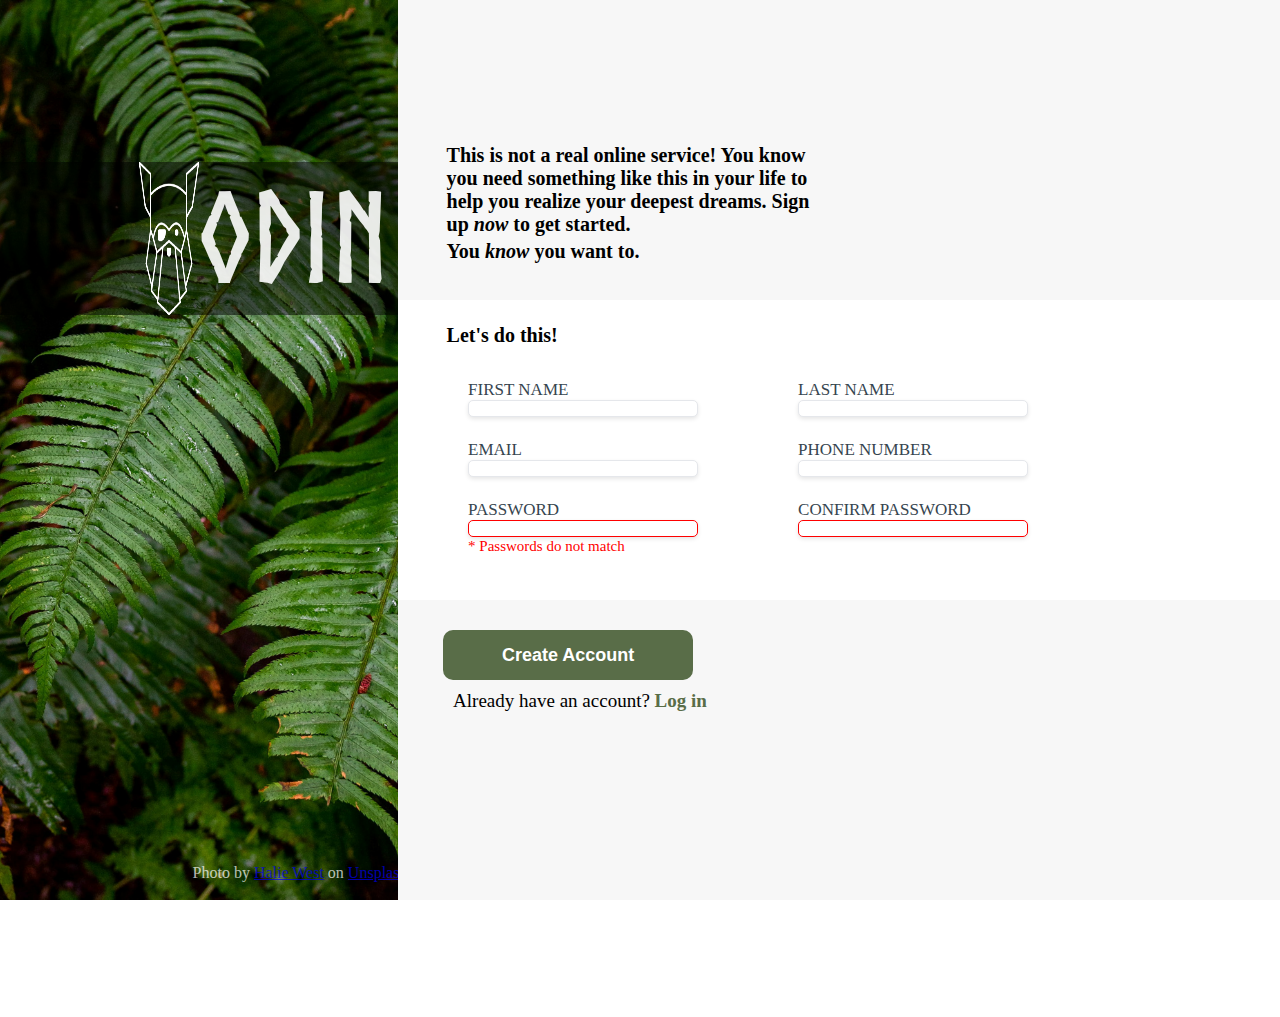
<file: index.html>
<!DOCTYPE html>
<html lang="en">
<head>
    <meta charset="UTF-8">
    <meta name="viewport" content="width=device-width, initial-scale=1.0">
    <title>Form Sign Up</title>
    <link rel="stylesheet" href="signup.css">
</head>
<body>


   
    
    <img src="background.png" alt="leaves" class="main-image">


    <div class="transparentdiv"> 

  


   <img src="odin-lined.png" alt="odinlogo" class="odinlogo">


   <p class="text
   ">ODIN</p>

</div>

<div class="bottomtext">

   <p class="credit
   "> Photo by <span><a href="https://unsplash.com/@haliewestphoto" target="_blank">Halie West</a></span> on <span><a href="https://unsplash.com/photos/green-leaf-plant-in-close-up-photography-25xggax4bSA" target="_blank">Unsplash</a></span></p>

</div>

<div class="righttop">



    <p class="uppertext" >This is not a real online service! You know you need something like this in your life to help you realize your deepest dreams. Sign up <i>now</i> to get started. </p>

    <p class="upperbtext">You <i>know</i> you want to. </p>

</div>

<div class="rightcenter"> 

<p class="centertext" >Let's do this!</p>

<form action="#">

    <div class="fname">

<label for="firstname">FIRST NAME</label>
<input type="text" id="firstname" name="firstname">

</div>

<div class="lname" > 

<label for="lastname">LAST NAME</label>
<input type="text" id="lastname" name="secondname">
</div>

<div class="mail">

<label for="email">EMAIL</label>
<input type="email" id="email" name="email">

</div>

<div class="phone">

<label for="tel">PHONE NUMBER</label>
<input type="tel" id="tel" name="tel">

</div>

<div class="pass">

<label for="password">PASSWORD</label>
<input type="password" id="password" name="password" required>
<span></span>

</div>

<div class="confirm">

<label for="pasconfirm">CONFIRM PASSWORD</label>
<input type="password" id="pasconfirm" name="pasconfirm" required>

</div>

</form>


</div>





<div class="rightbottom">
    
<button>Create Account</button>


<p class="bottomp">Already have an account? <span class="spantext">Log in</span></p>

</div>




 
</body>
</html>
</file>
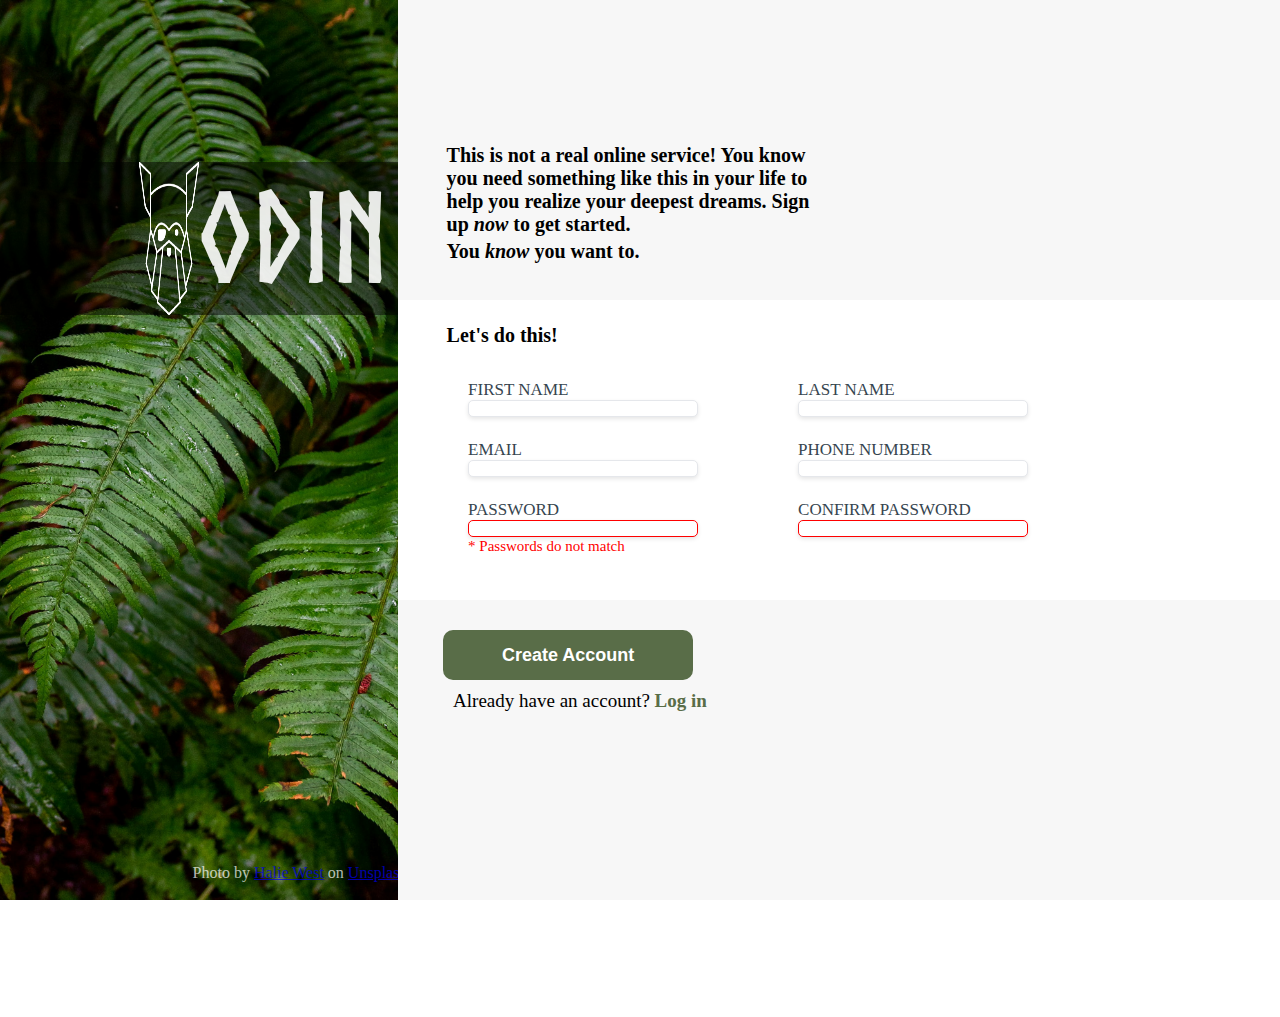
<file: signup.html>
<!DOCTYPE html>
<html lang="en">
<head>
    <meta charset="UTF-8">
    <meta name="viewport" content="width=device-width, initial-scale=1.0">
    <title>Form Sign Up</title>
    <link rel="stylesheet" href="signup.css">
</head>
<body>


   
    
    <img src="background.png" alt="leaves" class="main-image">


    <div class="transparentdiv"> 

  


   <img src="odin-lined.png" alt="odinlogo" class="odinlogo">


   <p class="text
   ">ODIN</p>

</div>

<div class="bottomtext">

   <p class="credit
   "> Photo by <span><a href="https://unsplash.com/@haliewestphoto" target="_blank">Halie West</a></span> on <span><a href="https://unsplash.com/photos/green-leaf-plant-in-close-up-photography-25xggax4bSA" target="_blank">Unsplash</a></span></p>

</div>

<div class="righttop">



    <p class="uppertext" >This is not a real online service! You know you need something like this in your life to help you realize your deepest dreams. Sign up <i>now</i> to get started. </p>

    <p class="upperbtext">You <i>know</i> you want to. </p>

</div>

<div class="rightcenter"> 

<p class="centertext" >Let's do this!</p>

<form action="#">

    <div class="fname">

<label for="firstname">FIRST NAME</label>
<input type="text" id="firstname" name="firstname">

</div>

<div class="lname" > 

<label for="lastname">LAST NAME</label>
<input type="text" id="lastname" name="secondname">
</div>

<div class="mail">

<label for="email">EMAIL</label>
<input type="email" id="email" name="email">

</div>

<div class="phone">

<label for="tel">PHONE NUMBER</label>
<input type="tel" id="tel" name="tel">

</div>

<div class="pass">

<label for="password">PASSWORD</label>
<input type="password" id="password" name="password" required>
<span></span>

</div>

<div class="confirm">

<label for="pasconfirm">CONFIRM PASSWORD</label>
<input type="password" id="pasconfirm" name="pasconfirm" required>

</div>

</form>


</div>





<div class="rightbottom">
    
<button>Create Account</button>


<p class="bottomp">Already have an account? <span class="spantext">Log in</span></p>

</div>




 
</body>
</html>
</file>
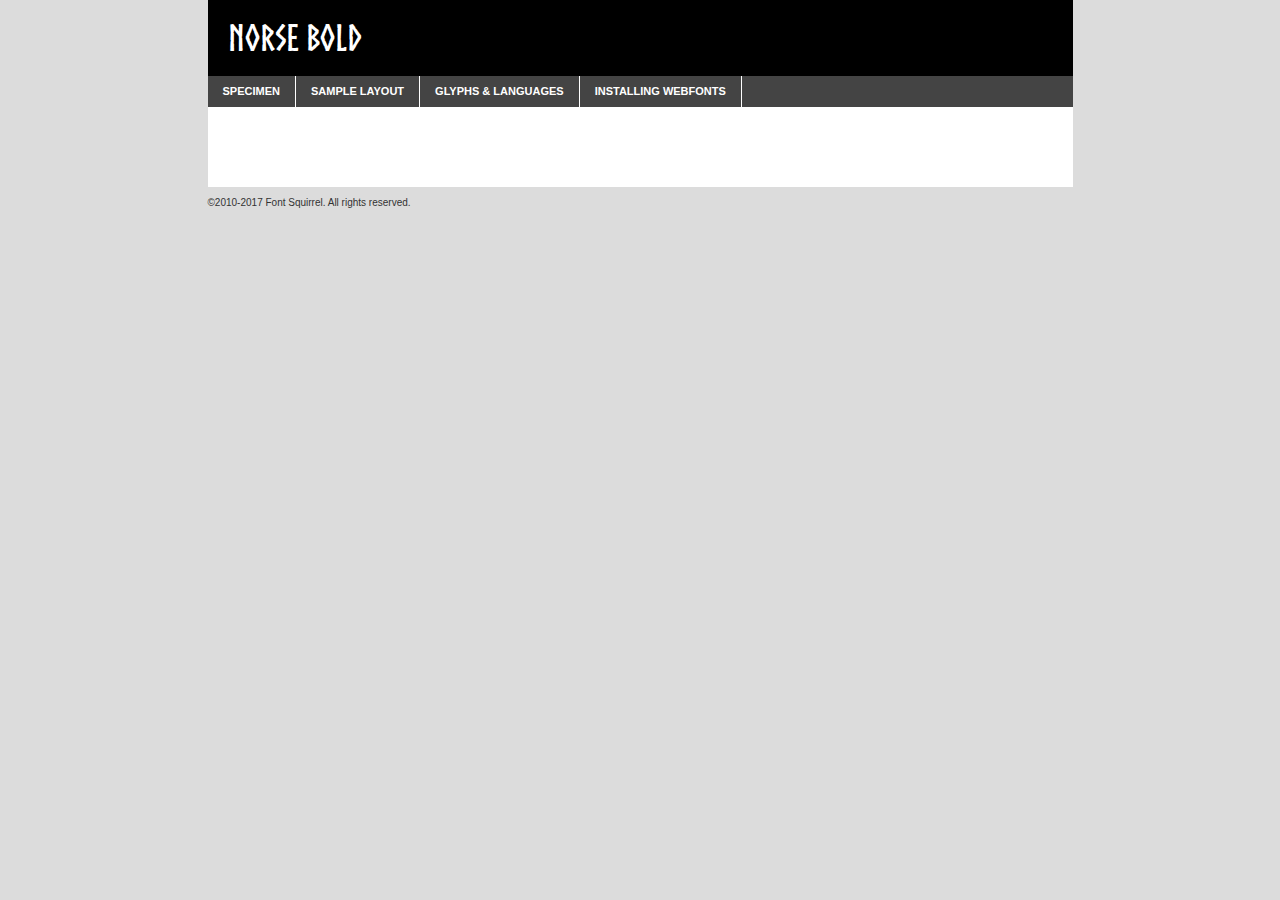
<file: fonts/norse-bold-demo.html>
<!DOCTYPE html PUBLIC "-//W3C//DTD XHTML 1.0 Transitional//EN"
        "http://www.w3.org/TR/xhtml1/DTD/xhtml1-transitional.dtd">

<html xmlns="http://www.w3.org/1999/xhtml" xml:lang="en" lang="en">
<head>
    <meta http-equiv="Content-Type" content="text/html; charset=utf-8"/>
    <script src="http://ajax.googleapis.com/ajax/libs/jquery/1.7.2/jquery.min.js" type="text/javascript" charset="utf-8"></script>
    <script type="text/javascript">
		(function($) {
			$.fn.easyTabs = function(option) {
				var param = jQuery.extend({ fadeSpeed: 'fast', defaultContent: 1, activeClass: 'active' }, option);
				$(this).each(function() {
					var thisId = '#' + this.id;
					if ( param.defaultContent == '' )
					{
						param.defaultContent = 1;
					}
					if ( typeof param.defaultContent == 'number' )
					{
						var defaultTab = $(thisId + ' .tabs li:eq(' + (param.defaultContent - 1) + ') a').attr('href').substr(1);
					}
					else
					{
						var defaultTab = param.defaultContent;
					}
					$(thisId + ' .tabs li a').each(function() {
						var tabToHide = $(this).attr('href').substr(1);
						$('#' + tabToHide).addClass('easytabs-tab-content');
					});
					hideAll();
					changeContent(defaultTab);

					function hideAll() {$(thisId + ' .easytabs-tab-content').hide();}

					function changeContent(tabId)
					{
						hideAll();
						$(thisId + ' .tabs li').removeClass(param.activeClass);
						$(thisId + ' .tabs li a[href=#' + tabId + ']').closest('li').addClass(param.activeClass);
						if ( param.fadeSpeed != 'none' )
						{
							$(thisId + ' #' + tabId).fadeIn(param.fadeSpeed);
						}
						else
						{
							$(thisId + ' #' + tabId).show();
						}
					}

					$(thisId + ' .tabs li').click(function() {
						var tabId = $(this).find('a').attr('href').substr(1);
						changeContent(tabId);
						return false;
					});
				});
			}
		})(jQuery);
    </script>
    <link rel="stylesheet" href="specimen_files/specimen_stylesheet.css" type="text/css" charset="utf-8"/>
    <link rel="stylesheet" href="stylesheet.css" type="text/css" charset="utf-8"/>

    <style type="text/css">
        		body {
			font-family: 'norsebold';
        		}

            </style>

    <title>Norse Bold Specimen</title>


    <script type="text/javascript" charset="utf-8">
		$(document).ready(function() {
			$('#container').easyTabs({ defaultContent: 1 });
		});
    </script>
</head>

<body>
<div id="container">
    <div id="header">
		Norse Bold    </div>
    <ul class="tabs">
        <li><a href="#specimen">Specimen</a></li>
        <li><a href="#layout">Sample Layout</a></li>
		        <li><a href="#glyphs">Glyphs &amp; Languages</a></li>
        <li><a href="#installing">Installing Webfonts</a></li>

    </ul>

    <div id="main_content">


        <div id="specimen">

            <div class="section">
                <div class="grid12 firstcol">
                    <div class="huge">AaBb</div>
                </div>
            </div>

            <div class="section">
                <div class="glyph_range">A&#x200B;B&#x200b;C&#x200b;D&#x200b;E&#x200b;F&#x200b;G&#x200b;H&#x200b;I&#x200b;J&#x200b;K&#x200b;L&#x200b;M&#x200b;N&#x200b;O&#x200b;P&#x200b;Q&#x200b;R&#x200b;S&#x200b;T&#x200b;U&#x200b;V&#x200b;W&#x200b;X&#x200b;Y&#x200b;Z&#x200b;a&#x200b;b&#x200b;c&#x200b;d&#x200b;e&#x200b;f&#x200b;g&#x200b;h&#x200b;i&#x200b;j&#x200b;k&#x200b;l&#x200b;m&#x200b;n&#x200b;o&#x200b;p&#x200b;q&#x200b;r&#x200b;s&#x200b;t&#x200b;u&#x200b;v&#x200b;w&#x200b;x&#x200b;y&#x200b;z&#x200b;1&#x200b;2&#x200b;3&#x200b;4&#x200b;5&#x200b;6&#x200b;7&#x200b;8&#x200b;9&#x200b;0&#x200b;&amp;&#x200b;.&#x200b;,&#x200b;?&#x200b;!&#x200b;&#64;&#x200b;(&#x200b;)&#x200b;#&#x200b;$&#x200b;%&#x200b;*&#x200b;+&#x200b;-&#x200b;=&#x200b;:&#x200b;;</div>
            </div>
            <div class="section">
                <div class="grid12 firstcol">
                    <table class="sample_table">
                        <tr>
                            <td>10</td>
                            <td class="size10">abcdefghijklmnopqrstuvwxyzABCDEFGHIJKLMNOPQRSTUVWXYZ0123456789abcdefghijklmnopqrstuvwxyzABCDEFGHIJKLMNOPQRSTUVWXYZ0123456789abcdefghijklmnopqrstuvwxyzABCDEFGHIJKLMNOPQRSTUVWXYZ</td>
                        </tr>
                        <tr>
                            <td>11</td>
                            <td class="size11">abcdefghijklmnopqrstuvwxyzABCDEFGHIJKLMNOPQRSTUVWXYZ0123456789abcdefghijklmnopqrstuvwxyzABCDEFGHIJKLMNOPQRSTUVWXYZ0123456789abcdefghijklmnopqrstuvwxyzABCDEFGHIJKLMNOPQRSTUVWXYZ</td>
                        </tr>
                        <tr>
                            <td>12</td>
                            <td class="size12">abcdefghijklmnopqrstuvwxyzABCDEFGHIJKLMNOPQRSTUVWXYZ0123456789abcdefghijklmnopqrstuvwxyzABCDEFGHIJKLMNOPQRSTUVWXYZ0123456789abcdefghijklmnopqrstuvwxyzABCDEFGHIJKLMNOPQRSTUVWXYZ</td>
                        </tr>
                        <tr>
                            <td>13</td>
                            <td class="size13">abcdefghijklmnopqrstuvwxyzABCDEFGHIJKLMNOPQRSTUVWXYZ0123456789abcdefghijklmnopqrstuvwxyzABCDEFGHIJKLMNOPQRSTUVWXYZ0123456789abcdefghijklmnopqrstuvwxyzABCDEFGHIJKLMNOPQRSTUVWXYZ</td>
                        </tr>
                        <tr>
                            <td>14</td>
                            <td class="size14">abcdefghijklmnopqrstuvwxyzABCDEFGHIJKLMNOPQRSTUVWXYZ0123456789abcdefghijklmnopqrstuvwxyzABCDEFGHIJKLMNOPQRSTUVWXYZ0123456789abcdefghijklmnopqrstuvwxyzABCDEFGHIJKLMNOPQRSTUVWXYZ</td>
                        </tr>
                        <tr>
                            <td>16</td>
                            <td class="size16">abcdefghijklmnopqrstuvwxyzABCDEFGHIJKLMNOPQRSTUVWXYZ0123456789abcdefghijklmnopqrstuvwxyzABCDEFGHIJKLMNOPQRSTUVWXYZ</td>
                        </tr>
                        <tr>
                            <td>18</td>
                            <td class="size18">abcdefghijklmnopqrstuvwxyzABCDEFGHIJKLMNOPQRSTUVWXYZ0123456789abcdefghijklmnopqrstuvwxyzABCDEFGHIJKLMNOPQRSTUVWXYZ</td>
                        </tr>
                        <tr>
                            <td>20</td>
                            <td class="size20">abcdefghijklmnopqrstuvwxyzABCDEFGHIJKLMNOPQRSTUVWXYZ0123456789abcdefghijklmnopqrstuvwxyzABCDEFGHIJKLMNOPQRSTUVWXYZ</td>
                        </tr>
                        <tr>
                            <td>24</td>
                            <td class="size24">abcdefghijklmnopqrstuvwxyzABCDEFGHIJKLMNOPQRSTUVWXYZ0123456789abcdefghijklmnopqrstuvwxyzABCDEFGHIJKLMNOPQRSTUVWXYZ</td>
                        </tr>
                        <tr>
                            <td>30</td>
                            <td class="size30">abcdefghijklmnopqrstuvwxyzABCDEFGHIJKLMNOPQRSTUVWXYZ0123456789abcdefghijklmnopqrstuvwxyzABCDEFGHIJKLMNOPQRSTUVWXYZ</td>
                        </tr>
                        <tr>
                            <td>36</td>
                            <td class="size36">abcdefghijklmnopqrstuvwxyzABCDEFGHIJKLMNOPQRSTUVWXYZ0123456789abcdefghijklmnopqrstuvwxyzABCDEFGHIJKLMNOPQRSTUVWXYZ</td>
                        </tr>
                        <tr>
                            <td>48</td>
                            <td class="size48">abcdefghijklmnopqrstuvwxyzABCDEFGHIJKLMNOPQRSTUVWXYZ0123456789abcdefghijklmnopqrstuvwxyzABCDEFGHIJKLMNOPQRSTUVWXYZ</td>
                        </tr>
                        <tr>
                            <td>60</td>
                            <td class="size60">abcdefghijklmnopqrstuvwxyzABCDEFGHIJKLMNOPQRSTUVWXYZ0123456789abcdefghijklmnopqrstuvwxyzABCDEFGHIJKLMNOPQRSTUVWXYZ</td>
                        </tr>
                        <tr>
                            <td>72</td>
                            <td class="size72">abcdefghijklmnopqrstuvwxyzABCDEFGHIJKLMNOPQRSTUVWXYZ0123456789abcdefghijklmnopqrstuvwxyzABCDEFGHIJKLMNOPQRSTUVWXYZ</td>
                        </tr>
                        <tr>
                            <td>90</td>
                            <td class="size90">abcdefghijklmnopqrstuvwxyzABCDEFGHIJKLMNOPQRSTUVWXYZ0123456789abcdefghijklmnopqrstuvwxyzABCDEFGHIJKLMNOPQRSTUVWXYZ</td>
                        </tr>
                    </table>

                </div>

            </div>


            <div class="section" id="bodycomparison">


                <div id="xheight">
                    <div class="fontbody">&#x25FC;&#x25FC;&#x25FC;&#x25FC;&#x25FC;&#x25FC;&#x25FC;&#x25FC;&#x25FC;&#x25FC;&#x25FC;&#x25FC;&#x25FC;&#x25FC;&#x25FC;&#x25FC;&#x25FC;&#x25FC;&#x25FC;&#x25FC;&#x25FC;&#x25FC;&#x25FC;&#x25FC;&#x25FC;&#x25FC;&#x25FC;&#x25FC;&#x25FC;&#x25FC;&#x25FC;&#x25FC;&#x25FC;&#x25FC;&#x25FC;&#x25FC;&#x25FC;&#x25FC;&#x25FC;&#x25FC;&#x25FC;&#x25FC;&#x25FC;&#x25FC;&#x25FC;&#x25FC;&#x25FC;&#x25FC;&#x25FC;&#x25FC;&#x25FC;&#x25FC;&#x25FC;&#x25FC;&#x25FC;&#x25FC;&#x25FC;&#x25FC;&#x25FC;&#x25FC;&#x25FC;&#x25FC;&#x25FC;&#x25FC;&#x25FC;&#x25FC;&#x25FC;&#x25FC;&#x25FC;&#x25FC;&#x25FC;&#x25FC;&#x25FC;&#x25FC;&#x25FC;&#x25FC;&#x25FC;&#x25FC;&#x25FC;&#x25FC;&#x25FC;&#x25FC;&#x25FC;&#x25FC;&#x25FC;&#x25FC;&#x25FC;&#x25FC;&#x25FC;&#x25FC;&#x25FC;&#x25FC;&#x25FC;&#x25FC;&#x25FC;&#x25FC;&#x25FC;&#x25FC;&#x25FC;body</div>
                    <div class="arialbody">body</div>
                    <div class="verdanabody">body</div>
                    <div class="georgiabody">body</div>
                </div>
                <div class="fontbody" style="z-index:1">
                    body<span>Norse Bold</span>
                </div>
                <div class="arialbody" style="z-index:1">
                    body<span>Arial</span>
                </div>
                <div class="verdanabody" style="z-index:1">
                    body<span>Verdana</span>
                </div>
                <div class="georgiabody" style="z-index:1">
                    body<span>Georgia</span>
                </div>


            </div>


            <div class="section psample psample_row1" id="">

                <div class="grid2 firstcol">
                    <p class="size10"><span>10.</span>Aenean lacinia bibendum nulla sed consectetur. Fusce dapibus, tellus ac cursus commodo, tortor mauris condimentum nibh, ut fermentum massa justo sit amet risus. Nullam id dolor id nibh ultricies vehicula ut id elit. Cum sociis natoque penatibus et magnis dis parturient montes, nascetur ridiculus mus. Nulla vitae elit libero, a pharetra augue.</p>

                </div>
                <div class="grid3">
                    <p class="size11"><span>11.</span>Aenean lacinia bibendum nulla sed consectetur. Fusce dapibus, tellus ac cursus commodo, tortor mauris condimentum nibh, ut fermentum massa justo sit amet risus. Nullam id dolor id nibh ultricies vehicula ut id elit. Cum sociis natoque penatibus et magnis dis parturient montes, nascetur ridiculus mus. Nulla vitae elit libero, a pharetra augue.</p>

                </div>
                <div class="grid3">
                    <p class="size12"><span>12.</span>Aenean lacinia bibendum nulla sed consectetur. Fusce dapibus, tellus ac cursus commodo, tortor mauris condimentum nibh, ut fermentum massa justo sit amet risus. Nullam id dolor id nibh ultricies vehicula ut id elit. Cum sociis natoque penatibus et magnis dis parturient montes, nascetur ridiculus mus. Nulla vitae elit libero, a pharetra augue.</p>

                </div>
                <div class="grid4">
                    <p class="size13"><span>13.</span>Aenean lacinia bibendum nulla sed consectetur. Fusce dapibus, tellus ac cursus commodo, tortor mauris condimentum nibh, ut fermentum massa justo sit amet risus. Nullam id dolor id nibh ultricies vehicula ut id elit. Cum sociis natoque penatibus et magnis dis parturient montes, nascetur ridiculus mus. Nulla vitae elit libero, a pharetra augue.</p>

                </div>
                <div class="white_blend"></div>

            </div>
            <div class="section psample psample_row2" id="">
                <div class="grid3 firstcol">
                    <p class="size14"><span>14.</span>Aenean lacinia bibendum nulla sed consectetur. Fusce dapibus, tellus ac cursus commodo, tortor mauris condimentum nibh, ut fermentum massa justo sit amet risus. Nullam id dolor id nibh ultricies vehicula ut id elit. Cum sociis natoque penatibus et magnis dis parturient montes, nascetur ridiculus mus. Nulla vitae elit libero, a pharetra augue.</p>

                </div>
                <div class="grid4">
                    <p class="size16"><span>16.</span>Aenean lacinia bibendum nulla sed consectetur. Fusce dapibus, tellus ac cursus commodo, tortor mauris condimentum nibh, ut fermentum massa justo sit amet risus. Nullam id dolor id nibh ultricies vehicula ut id elit. Cum sociis natoque penatibus et magnis dis parturient montes, nascetur ridiculus mus. Nulla vitae elit libero, a pharetra augue.</p>

                </div>
                <div class="grid5">
                    <p class="size18"><span>18.</span>Aenean lacinia bibendum nulla sed consectetur. Fusce dapibus, tellus ac cursus commodo, tortor mauris condimentum nibh, ut fermentum massa justo sit amet risus. Nullam id dolor id nibh ultricies vehicula ut id elit. Cum sociis natoque penatibus et magnis dis parturient montes, nascetur ridiculus mus. Nulla vitae elit libero, a pharetra augue.</p>

                </div>

                <div class="white_blend"></div>

            </div>

            <div class="section psample psample_row3" id="">
                <div class="grid5 firstcol">
                    <p class="size20"><span>20.</span>Aenean lacinia bibendum nulla sed consectetur. Fusce dapibus, tellus ac cursus commodo, tortor mauris condimentum nibh, ut fermentum massa justo sit amet risus. Nullam id dolor id nibh ultricies vehicula ut id elit. Cum sociis natoque penatibus et magnis dis parturient montes, nascetur ridiculus mus. Nulla vitae elit libero, a pharetra augue.</p>
                </div>
                <div class="grid7">
                    <p class="size24"><span>24.</span>Aenean lacinia bibendum nulla sed consectetur. Fusce dapibus, tellus ac cursus commodo, tortor mauris condimentum nibh, ut fermentum massa justo sit amet risus. Nullam id dolor id nibh ultricies vehicula ut id elit. Cum sociis natoque penatibus et magnis dis parturient montes, nascetur ridiculus mus. Nulla vitae elit libero, a pharetra augue.</p>
                </div>

                <div class="white_blend"></div>

            </div>

            <div class="section psample psample_row4" id="">
                <div class="grid12 firstcol">
                    <p class="size30"><span>30.</span>Aenean lacinia bibendum nulla sed consectetur. Fusce dapibus, tellus ac cursus commodo, tortor mauris condimentum nibh, ut fermentum massa justo sit amet risus. Nullam id dolor id nibh ultricies vehicula ut id elit. Cum sociis natoque penatibus et magnis dis parturient montes, nascetur ridiculus mus. Nulla vitae elit libero, a pharetra augue.</p>
                </div>
                <div class="white_blend"></div>

            </div>


            <div class="section psample psample_row1 fullreverse">
                <div class="grid2 firstcol">
                    <p class="size10"><span>10.</span>Aenean lacinia bibendum nulla sed consectetur. Fusce dapibus, tellus ac cursus commodo, tortor mauris condimentum nibh, ut fermentum massa justo sit amet risus. Nullam id dolor id nibh ultricies vehicula ut id elit. Cum sociis natoque penatibus et magnis dis parturient montes, nascetur ridiculus mus. Nulla vitae elit libero, a pharetra augue.</p>

                </div>
                <div class="grid3">
                    <p class="size11"><span>11.</span>Aenean lacinia bibendum nulla sed consectetur. Fusce dapibus, tellus ac cursus commodo, tortor mauris condimentum nibh, ut fermentum massa justo sit amet risus. Nullam id dolor id nibh ultricies vehicula ut id elit. Cum sociis natoque penatibus et magnis dis parturient montes, nascetur ridiculus mus. Nulla vitae elit libero, a pharetra augue.</p>

                </div>
                <div class="grid3">
                    <p class="size12"><span>12.</span>Aenean lacinia bibendum nulla sed consectetur. Fusce dapibus, tellus ac cursus commodo, tortor mauris condimentum nibh, ut fermentum massa justo sit amet risus. Nullam id dolor id nibh ultricies vehicula ut id elit. Cum sociis natoque penatibus et magnis dis parturient montes, nascetur ridiculus mus. Nulla vitae elit libero, a pharetra augue.</p>

                </div>
                <div class="grid4">
                    <p class="size13"><span>13.</span>Aenean lacinia bibendum nulla sed consectetur. Fusce dapibus, tellus ac cursus commodo, tortor mauris condimentum nibh, ut fermentum massa justo sit amet risus. Nullam id dolor id nibh ultricies vehicula ut id elit. Cum sociis natoque penatibus et magnis dis parturient montes, nascetur ridiculus mus. Nulla vitae elit libero, a pharetra augue.</p>

                </div>
                <div class="black_blend"></div>

            </div>

            <div class="section psample psample_row2 fullreverse">
                <div class="grid3 firstcol">
                    <p class="size14"><span>14.</span>Aenean lacinia bibendum nulla sed consectetur. Fusce dapibus, tellus ac cursus commodo, tortor mauris condimentum nibh, ut fermentum massa justo sit amet risus. Nullam id dolor id nibh ultricies vehicula ut id elit. Cum sociis natoque penatibus et magnis dis parturient montes, nascetur ridiculus mus. Nulla vitae elit libero, a pharetra augue.</p>

                </div>
                <div class="grid4">
                    <p class="size16"><span>16.</span>Aenean lacinia bibendum nulla sed consectetur. Fusce dapibus, tellus ac cursus commodo, tortor mauris condimentum nibh, ut fermentum massa justo sit amet risus. Nullam id dolor id nibh ultricies vehicula ut id elit. Cum sociis natoque penatibus et magnis dis parturient montes, nascetur ridiculus mus. Nulla vitae elit libero, a pharetra augue.</p>

                </div>
                <div class="grid5">
                    <p class="size18"><span>18.</span>Aenean lacinia bibendum nulla sed consectetur. Fusce dapibus, tellus ac cursus commodo, tortor mauris condimentum nibh, ut fermentum massa justo sit amet risus. Nullam id dolor id nibh ultricies vehicula ut id elit. Cum sociis natoque penatibus et magnis dis parturient montes, nascetur ridiculus mus. Nulla vitae elit libero, a pharetra augue.</p>

                </div>
                <div class="black_blend"></div>

            </div>

            <div class="section psample fullreverse psample_row3" id="">
                <div class="grid5 firstcol">
                    <p class="size20"><span>20.</span>Aenean lacinia bibendum nulla sed consectetur. Fusce dapibus, tellus ac cursus commodo, tortor mauris condimentum nibh, ut fermentum massa justo sit amet risus. Nullam id dolor id nibh ultricies vehicula ut id elit. Cum sociis natoque penatibus et magnis dis parturient montes, nascetur ridiculus mus. Nulla vitae elit libero, a pharetra augue.</p>
                </div>
                <div class="grid7">
                    <p class="size24"><span>24.</span>Aenean lacinia bibendum nulla sed consectetur. Fusce dapibus, tellus ac cursus commodo, tortor mauris condimentum nibh, ut fermentum massa justo sit amet risus. Nullam id dolor id nibh ultricies vehicula ut id elit. Cum sociis natoque penatibus et magnis dis parturient montes, nascetur ridiculus mus. Nulla vitae elit libero, a pharetra augue.</p>
                </div>

                <div class="black_blend"></div>

            </div>

            <div class="section psample fullreverse psample_row4" id="" style="border-bottom: 20px #000 solid;">
                <div class="grid12 firstcol">
                    <p class="size30"><span>30.</span>Aenean lacinia bibendum nulla sed consectetur. Fusce dapibus, tellus ac cursus commodo, tortor mauris condimentum nibh, ut fermentum massa justo sit amet risus. Nullam id dolor id nibh ultricies vehicula ut id elit. Cum sociis natoque penatibus et magnis dis parturient montes, nascetur ridiculus mus. Nulla vitae elit libero, a pharetra augue.</p>
                </div>
                <div class="black_blend"></div>

            </div>


        </div>

        <div id="layout">

            <div class="section">

                <div class="grid12 firstcol">
                    <h1>Lorem Ipsum Dolor</h1>
                    <h2>Etiam porta sem malesuada magna mollis euismod</h2>

                    <p class="byline">By <a href="#link">Aenean Lacinia</a></p>
                </div>
            </div>
            <div class="section">
                <div class="grid8 firstcol">
                    <p class="large">Donec sed odio dui. Morbi leo risus, porta ac consectetur ac, vestibulum at eros. Fusce dapibus, tellus ac cursus commodo, tortor mauris condimentum nibh, ut fermentum massa justo sit amet risus. </p>


                    <h3>Pellentesque ornare sem</h3>

                    <p>Maecenas sed diam eget risus varius blandit sit amet non magna. Maecenas faucibus mollis interdum. Donec ullamcorper nulla non metus auctor fringilla. Nullam id dolor id nibh ultricies vehicula ut id elit. Nullam id dolor id nibh ultricies vehicula ut id elit. </p>

                    <p>Aenean eu leo quam. Pellentesque ornare sem lacinia quam venenatis vestibulum. Lorem ipsum dolor sit amet, consectetur adipiscing elit. Cum sociis natoque penatibus et magnis dis parturient montes, nascetur ridiculus mus. </p>

                    <p>Nulla vitae elit libero, a pharetra augue. Praesent commodo cursus magna, vel scelerisque nisl consectetur et. Aenean lacinia bibendum nulla sed consectetur. </p>

                    <p>Nullam quis risus eget urna mollis ornare vel eu leo. Nullam quis risus eget urna mollis ornare vel eu leo. Maecenas sed diam eget risus varius blandit sit amet non magna. Donec ullamcorper nulla non metus auctor fringilla. </p>

                    <h3>Cras mattis consectetur</h3>

                    <p>Aenean eu leo quam. Pellentesque ornare sem lacinia quam venenatis vestibulum. Aenean lacinia bibendum nulla sed consectetur. Integer posuere erat a ante venenatis dapibus posuere velit aliquet. Cras mattis consectetur purus sit amet fermentum. </p>

                    <p>Nullam id dolor id nibh ultricies vehicula ut id elit. Nullam quis risus eget urna mollis ornare vel eu leo. Cras mattis consectetur purus sit amet fermentum.</p>
                </div>

                <div class="grid4 sidebar">

                    <div class="box reverse">
                        <p class="last">Nullam quis risus eget urna mollis ornare vel eu leo. Donec ullamcorper nulla non metus auctor fringilla. Cras mattis consectetur purus sit amet fermentum. Sed posuere consectetur est at lobortis. Lorem ipsum dolor sit amet, consectetur adipiscing elit. </p>
                    </div>

                    <p class="caption">Maecenas sed diam eget risus varius.</p>

                    <p>Vestibulum id ligula porta felis euismod semper. Integer posuere erat a ante venenatis dapibus posuere velit aliquet. Vestibulum id ligula porta felis euismod semper. Sed posuere consectetur est at lobortis. Maecenas sed diam eget risus varius blandit sit amet non magna. Fusce dapibus, tellus ac cursus commodo, tortor mauris condimentum nibh, ut fermentum massa justo sit amet risus. </p>


                    <p>Duis mollis, est non commodo luctus, nisi erat porttitor ligula, eget lacinia odio sem nec elit. Aenean lacinia bibendum nulla sed consectetur. Vivamus sagittis lacus vel augue laoreet rutrum faucibus dolor auctor. Aenean lacinia bibendum nulla sed consectetur. Nullam quis risus eget urna mollis ornare vel eu leo. </p>

                    <p>Praesent commodo cursus magna, vel scelerisque nisl consectetur et. Donec ullamcorper nulla non metus auctor fringilla. Maecenas faucibus mollis interdum. Fusce dapibus, tellus ac cursus commodo, tortor mauris condimentum nibh, ut fermentum massa justo sit amet risus. </p>

                </div>
            </div>

        </div>


		

        <div id="glyphs">
            <div class="section">
                <div class="grid12 firstcol">

                    <h1>Language Support</h1>
                    <p>The subset of Norse Bold in this kit supports the following languages:<br/>

						Albanian, Basque, Breton, Chamorro, Danish, Dutch, English, Faroese, Finnish, French, Frisian, Galician, German, Icelandic, Italian, Malagasy, Norwegian, Portuguese, Spanish, Alsatian, Aragonese, Arapaho, Arrernte, Asturian, Aymara, Bislama, Cebuano, Corsican, Fijian, French_creole, Genoese, Gilbertese, Greenlandic, Haitian_creole, Hiligaynon, Hmong, Hopi, Ibanag, Iloko_ilokano, Indonesian, Interglossa_glosa, Interlingua, Irish_gaelic, Jerriais, Lojban, Lombard, Luxembourgeois, Manx, Mohawk, Norfolk_pitcairnese, Occitan, Oromo, Pangasinan, Papiamento, Piedmontese, Potawatomi, Rhaeto-romance, Romansh, Rotokas, Sami_lule, Samoan, Sardinian, Scots_gaelic, Seychelles_creole, Shona, Sicilian, Somali, Southern_ndebele, Swahili, Swati_swazi, Tagalog_filipino_pilipino, Tetum, Tok_pisin, Uyghur_latinized, Volapuk, Walloon, Warlpiri, Xhosa, Yapese, Zulu, Latinbasic, Ubasic, Demo                    </p>
                    <h1>Glyph Chart</h1>
                    <p>The subset of Norse Bold in this kit includes all the glyphs listed below. Unicode entities are included above each glyph to help you insert individual characters into your layout.</p>
                    <div id="glyph_chart">

																																	                                <div><p>&amp;#13;</p>&#13;</div>
																				                                <div><p>&amp;#32;</p>&#32;</div>
																				                                <div><p>&amp;#33;</p>&#33;</div>
																				                                <div><p>&amp;#34;</p>&#34;</div>
																				                                <div><p>&amp;#35;</p>&#35;</div>
																				                                <div><p>&amp;#36;</p>&#36;</div>
																				                                <div><p>&amp;#37;</p>&#37;</div>
																				                                <div><p>&amp;#38;</p>&#38;</div>
																				                                <div><p>&amp;#39;</p>&#39;</div>
																				                                <div><p>&amp;#40;</p>&#40;</div>
																				                                <div><p>&amp;#41;</p>&#41;</div>
																				                                <div><p>&amp;#42;</p>&#42;</div>
																				                                <div><p>&amp;#43;</p>&#43;</div>
																				                                <div><p>&amp;#44;</p>&#44;</div>
																				                                <div><p>&amp;#45;</p>&#45;</div>
																				                                <div><p>&amp;#46;</p>&#46;</div>
																				                                <div><p>&amp;#47;</p>&#47;</div>
																				                                <div><p>&amp;#48;</p>&#48;</div>
																				                                <div><p>&amp;#49;</p>&#49;</div>
																				                                <div><p>&amp;#50;</p>&#50;</div>
																				                                <div><p>&amp;#51;</p>&#51;</div>
																				                                <div><p>&amp;#52;</p>&#52;</div>
																				                                <div><p>&amp;#53;</p>&#53;</div>
																				                                <div><p>&amp;#54;</p>&#54;</div>
																				                                <div><p>&amp;#55;</p>&#55;</div>
																				                                <div><p>&amp;#56;</p>&#56;</div>
																				                                <div><p>&amp;#57;</p>&#57;</div>
																				                                <div><p>&amp;#58;</p>&#58;</div>
																				                                <div><p>&amp;#59;</p>&#59;</div>
																				                                <div><p>&amp;#60;</p>&#60;</div>
																				                                <div><p>&amp;#61;</p>&#61;</div>
																				                                <div><p>&amp;#62;</p>&#62;</div>
																				                                <div><p>&amp;#63;</p>&#63;</div>
																				                                <div><p>&amp;#64;</p>&#64;</div>
																				                                <div><p>&amp;#65;</p>&#65;</div>
																				                                <div><p>&amp;#66;</p>&#66;</div>
																				                                <div><p>&amp;#67;</p>&#67;</div>
																				                                <div><p>&amp;#68;</p>&#68;</div>
																				                                <div><p>&amp;#69;</p>&#69;</div>
																				                                <div><p>&amp;#70;</p>&#70;</div>
																				                                <div><p>&amp;#71;</p>&#71;</div>
																				                                <div><p>&amp;#72;</p>&#72;</div>
																				                                <div><p>&amp;#73;</p>&#73;</div>
																				                                <div><p>&amp;#74;</p>&#74;</div>
																				                                <div><p>&amp;#75;</p>&#75;</div>
																				                                <div><p>&amp;#76;</p>&#76;</div>
																				                                <div><p>&amp;#77;</p>&#77;</div>
																				                                <div><p>&amp;#78;</p>&#78;</div>
																				                                <div><p>&amp;#79;</p>&#79;</div>
																				                                <div><p>&amp;#80;</p>&#80;</div>
																				                                <div><p>&amp;#81;</p>&#81;</div>
																				                                <div><p>&amp;#82;</p>&#82;</div>
																				                                <div><p>&amp;#83;</p>&#83;</div>
																				                                <div><p>&amp;#84;</p>&#84;</div>
																				                                <div><p>&amp;#85;</p>&#85;</div>
																				                                <div><p>&amp;#86;</p>&#86;</div>
																				                                <div><p>&amp;#87;</p>&#87;</div>
																				                                <div><p>&amp;#88;</p>&#88;</div>
																				                                <div><p>&amp;#89;</p>&#89;</div>
																				                                <div><p>&amp;#90;</p>&#90;</div>
																				                                <div><p>&amp;#91;</p>&#91;</div>
																				                                <div><p>&amp;#92;</p>&#92;</div>
																				                                <div><p>&amp;#93;</p>&#93;</div>
																				                                <div><p>&amp;#94;</p>&#94;</div>
																				                                <div><p>&amp;#95;</p>&#95;</div>
																				                                <div><p>&amp;#96;</p>&#96;</div>
																				                                <div><p>&amp;#97;</p>&#97;</div>
																				                                <div><p>&amp;#98;</p>&#98;</div>
																				                                <div><p>&amp;#99;</p>&#99;</div>
																				                                <div><p>&amp;#100;</p>&#100;</div>
																				                                <div><p>&amp;#101;</p>&#101;</div>
																				                                <div><p>&amp;#102;</p>&#102;</div>
																				                                <div><p>&amp;#103;</p>&#103;</div>
																				                                <div><p>&amp;#104;</p>&#104;</div>
																				                                <div><p>&amp;#105;</p>&#105;</div>
																				                                <div><p>&amp;#106;</p>&#106;</div>
																				                                <div><p>&amp;#107;</p>&#107;</div>
																				                                <div><p>&amp;#108;</p>&#108;</div>
																				                                <div><p>&amp;#109;</p>&#109;</div>
																				                                <div><p>&amp;#110;</p>&#110;</div>
																				                                <div><p>&amp;#111;</p>&#111;</div>
																				                                <div><p>&amp;#112;</p>&#112;</div>
																				                                <div><p>&amp;#113;</p>&#113;</div>
																				                                <div><p>&amp;#114;</p>&#114;</div>
																				                                <div><p>&amp;#115;</p>&#115;</div>
																				                                <div><p>&amp;#116;</p>&#116;</div>
																				                                <div><p>&amp;#117;</p>&#117;</div>
																				                                <div><p>&amp;#118;</p>&#118;</div>
																				                                <div><p>&amp;#119;</p>&#119;</div>
																				                                <div><p>&amp;#120;</p>&#120;</div>
																				                                <div><p>&amp;#121;</p>&#121;</div>
																				                                <div><p>&amp;#122;</p>&#122;</div>
																				                                <div><p>&amp;#123;</p>&#123;</div>
																				                                <div><p>&amp;#124;</p>&#124;</div>
																				                                <div><p>&amp;#125;</p>&#125;</div>
																				                                <div><p>&amp;#126;</p>&#126;</div>
																				                                <div><p>&amp;#160;</p>&#160;</div>
																				                                <div><p>&amp;#161;</p>&#161;</div>
																				                                <div><p>&amp;#162;</p>&#162;</div>
																				                                <div><p>&amp;#163;</p>&#163;</div>
																				                                <div><p>&amp;#164;</p>&#164;</div>
																				                                <div><p>&amp;#165;</p>&#165;</div>
																				                                <div><p>&amp;#166;</p>&#166;</div>
																				                                <div><p>&amp;#167;</p>&#167;</div>
																				                                <div><p>&amp;#168;</p>&#168;</div>
																				                                <div><p>&amp;#169;</p>&#169;</div>
																				                                <div><p>&amp;#170;</p>&#170;</div>
																				                                <div><p>&amp;#171;</p>&#171;</div>
																				                                <div><p>&amp;#172;</p>&#172;</div>
																				                                <div><p>&amp;#173;</p>&#173;</div>
																				                                <div><p>&amp;#174;</p>&#174;</div>
																				                                <div><p>&amp;#176;</p>&#176;</div>
																				                                <div><p>&amp;#177;</p>&#177;</div>
																				                                <div><p>&amp;#178;</p>&#178;</div>
																				                                <div><p>&amp;#179;</p>&#179;</div>
																				                                <div><p>&amp;#180;</p>&#180;</div>
																				                                <div><p>&amp;#181;</p>&#181;</div>
																				                                <div><p>&amp;#182;</p>&#182;</div>
																				                                <div><p>&amp;#183;</p>&#183;</div>
																				                                <div><p>&amp;#184;</p>&#184;</div>
																				                                <div><p>&amp;#185;</p>&#185;</div>
																				                                <div><p>&amp;#186;</p>&#186;</div>
																				                                <div><p>&amp;#187;</p>&#187;</div>
																				                                <div><p>&amp;#188;</p>&#188;</div>
																				                                <div><p>&amp;#189;</p>&#189;</div>
																				                                <div><p>&amp;#190;</p>&#190;</div>
																				                                <div><p>&amp;#191;</p>&#191;</div>
																				                                <div><p>&amp;#192;</p>&#192;</div>
																				                                <div><p>&amp;#193;</p>&#193;</div>
																				                                <div><p>&amp;#194;</p>&#194;</div>
																				                                <div><p>&amp;#195;</p>&#195;</div>
																				                                <div><p>&amp;#196;</p>&#196;</div>
																				                                <div><p>&amp;#197;</p>&#197;</div>
																				                                <div><p>&amp;#198;</p>&#198;</div>
																				                                <div><p>&amp;#199;</p>&#199;</div>
																				                                <div><p>&amp;#200;</p>&#200;</div>
																				                                <div><p>&amp;#201;</p>&#201;</div>
																				                                <div><p>&amp;#202;</p>&#202;</div>
																				                                <div><p>&amp;#203;</p>&#203;</div>
																				                                <div><p>&amp;#204;</p>&#204;</div>
																				                                <div><p>&amp;#205;</p>&#205;</div>
																				                                <div><p>&amp;#206;</p>&#206;</div>
																				                                <div><p>&amp;#207;</p>&#207;</div>
																				                                <div><p>&amp;#208;</p>&#208;</div>
																				                                <div><p>&amp;#209;</p>&#209;</div>
																				                                <div><p>&amp;#210;</p>&#210;</div>
																				                                <div><p>&amp;#211;</p>&#211;</div>
																				                                <div><p>&amp;#212;</p>&#212;</div>
																				                                <div><p>&amp;#213;</p>&#213;</div>
																				                                <div><p>&amp;#214;</p>&#214;</div>
																				                                <div><p>&amp;#215;</p>&#215;</div>
																				                                <div><p>&amp;#216;</p>&#216;</div>
																				                                <div><p>&amp;#217;</p>&#217;</div>
																				                                <div><p>&amp;#218;</p>&#218;</div>
																				                                <div><p>&amp;#219;</p>&#219;</div>
																				                                <div><p>&amp;#220;</p>&#220;</div>
																				                                <div><p>&amp;#221;</p>&#221;</div>
																				                                <div><p>&amp;#222;</p>&#222;</div>
																				                                <div><p>&amp;#223;</p>&#223;</div>
																				                                <div><p>&amp;#224;</p>&#224;</div>
																				                                <div><p>&amp;#225;</p>&#225;</div>
																				                                <div><p>&amp;#226;</p>&#226;</div>
																				                                <div><p>&amp;#227;</p>&#227;</div>
																				                                <div><p>&amp;#228;</p>&#228;</div>
																				                                <div><p>&amp;#229;</p>&#229;</div>
																				                                <div><p>&amp;#230;</p>&#230;</div>
																				                                <div><p>&amp;#231;</p>&#231;</div>
																				                                <div><p>&amp;#232;</p>&#232;</div>
																				                                <div><p>&amp;#233;</p>&#233;</div>
																				                                <div><p>&amp;#234;</p>&#234;</div>
																				                                <div><p>&amp;#235;</p>&#235;</div>
																				                                <div><p>&amp;#236;</p>&#236;</div>
																				                                <div><p>&amp;#237;</p>&#237;</div>
																				                                <div><p>&amp;#238;</p>&#238;</div>
																				                                <div><p>&amp;#239;</p>&#239;</div>
																				                                <div><p>&amp;#240;</p>&#240;</div>
																				                                <div><p>&amp;#241;</p>&#241;</div>
																				                                <div><p>&amp;#242;</p>&#242;</div>
																				                                <div><p>&amp;#243;</p>&#243;</div>
																				                                <div><p>&amp;#244;</p>&#244;</div>
																				                                <div><p>&amp;#245;</p>&#245;</div>
																				                                <div><p>&amp;#246;</p>&#246;</div>
																				                                <div><p>&amp;#247;</p>&#247;</div>
																				                                <div><p>&amp;#248;</p>&#248;</div>
																				                                <div><p>&amp;#249;</p>&#249;</div>
																				                                <div><p>&amp;#250;</p>&#250;</div>
																				                                <div><p>&amp;#251;</p>&#251;</div>
																				                                <div><p>&amp;#252;</p>&#252;</div>
																				                                <div><p>&amp;#253;</p>&#253;</div>
																				                                <div><p>&amp;#254;</p>&#254;</div>
																				                                <div><p>&amp;#255;</p>&#255;</div>
																				                                <div><p>&amp;#338;</p>&#338;</div>
																				                                <div><p>&amp;#339;</p>&#339;</div>
																				                                <div><p>&amp;#376;</p>&#376;</div>
																				                                <div><p>&amp;#710;</p>&#710;</div>
																				                                <div><p>&amp;#732;</p>&#732;</div>
																				                                <div><p>&amp;#8192;</p>&#8192;</div>
																				                                <div><p>&amp;#8193;</p>&#8193;</div>
																				                                <div><p>&amp;#8194;</p>&#8194;</div>
																				                                <div><p>&amp;#8195;</p>&#8195;</div>
																				                                <div><p>&amp;#8196;</p>&#8196;</div>
																				                                <div><p>&amp;#8197;</p>&#8197;</div>
																				                                <div><p>&amp;#8198;</p>&#8198;</div>
																				                                <div><p>&amp;#8199;</p>&#8199;</div>
																				                                <div><p>&amp;#8200;</p>&#8200;</div>
																				                                <div><p>&amp;#8201;</p>&#8201;</div>
																				                                <div><p>&amp;#8202;</p>&#8202;</div>
																				                                <div><p>&amp;#8208;</p>&#8208;</div>
																				                                <div><p>&amp;#8209;</p>&#8209;</div>
																				                                <div><p>&amp;#8210;</p>&#8210;</div>
																				                                <div><p>&amp;#8211;</p>&#8211;</div>
																				                                <div><p>&amp;#8212;</p>&#8212;</div>
																				                                <div><p>&amp;#8216;</p>&#8216;</div>
																				                                <div><p>&amp;#8217;</p>&#8217;</div>
																				                                <div><p>&amp;#8218;</p>&#8218;</div>
																				                                <div><p>&amp;#8220;</p>&#8220;</div>
																				                                <div><p>&amp;#8221;</p>&#8221;</div>
																				                                <div><p>&amp;#8222;</p>&#8222;</div>
																				                                <div><p>&amp;#8226;</p>&#8226;</div>
																				                                <div><p>&amp;#8230;</p>&#8230;</div>
																				                                <div><p>&amp;#8239;</p>&#8239;</div>
																				                                <div><p>&amp;#8249;</p>&#8249;</div>
																				                                <div><p>&amp;#8250;</p>&#8250;</div>
																				                                <div><p>&amp;#8287;</p>&#8287;</div>
																				                                <div><p>&amp;#8364;</p>&#8364;</div>
																				                                <div><p>&amp;#8482;</p>&#8482;</div>
																				                                <div><p>&amp;#9724;</p>&#9724;</div>
																				                                <div><p>&amp;#64257;</p>&#64257;</div>
																				                                <div><p>&amp;#64258;</p>&#64258;</div>
																																																										                    </div>
                </div>


            </div>
        </div>


        <div id="specs">

        </div>

        <div id="installing">
            <div class="section">
                <div class="grid7 firstcol">
                    <h1>Installing Webfonts</h1>

                    <p>Webfonts are supported by all major browser platforms but not all in the same way. There are currently four different font formats that must be included in order to target all browsers. This includes TTF, WOFF, EOT and SVG.</p>

                    <h2>1. Upload your webfonts</h2>
                    <p>You must upload your webfont kit to your website. They should be in or near the same directory as your CSS files.</p>

                    <h2>2. Include the webfont stylesheet</h2>
                    <p>A special CSS @font-face declaration helps the various browsers select the appropriate font it needs without causing you a bunch of headaches. Learn more about this syntax by reading the <a href="https://www.fontspring.com/blog/further-hardening-of-the-bulletproof-syntax">Fontspring blog post</a> about it. The code for it is as follows:</p>


                    <code>
                        @font-face{
                        font-family: 'MyWebFont';
                        src: url('WebFont.eot');
                        src: url('WebFont.eot?#iefix') format('embedded-opentype'),
                        url('WebFont.woff') format('woff'),
                        url('WebFont.ttf') format('truetype'),
                        url('WebFont.svg#webfont') format('svg');
                        }
                    </code>

                    <p>We've already gone ahead and generated the code for you. All you have to do is link to the stylesheet in your HTML, like this:</p>
                    <code>&lt;link rel=&quot;stylesheet&quot; href=&quot;stylesheet.css&quot; type=&quot;text/css&quot; charset=&quot;utf-8&quot; /&gt;</code>

                    <h2>3. Modify your own stylesheet</h2>
                    <p>To take advantage of your new fonts, you must tell your stylesheet to use them. Look at the original @font-face declaration above and find the property called "font-family." The name linked there will be what you use to reference the font. Prepend that webfont name to the font stack in the "font-family" property, inside the selector you want to change. For example:</p>
                    <code>p { font-family: 'WebFont', Arial, sans-serif; }</code>

                    <h2>4. Test</h2>
                    <p>Getting webfonts to work cross-browser <em>can</em> be tricky. Use the information in the sidebar to help you if you find that fonts aren't loading in a particular browser.</p>
                </div>

                <div class="grid5 sidebar">
                    <div class="box">
                        <h2>Troubleshooting<br/>Font-Face Problems</h2>
                        <p>Having trouble getting your webfonts to load in your new website? Here are some tips to sort out what might be the problem.</p>

                        <h3>Fonts not showing in any browser</h3>

                        <p>This sounds like you need to work on the plumbing. You either did not upload the fonts to the correct directory, or you did not link the fonts properly in the CSS. If you've confirmed that all this is correct and you still have a problem, take a look at your .htaccess file and see if requests are getting intercepted.</p>

                        <h3>Fonts not loading in iPhone or iPad</h3>

                        <p>The most common problem here is that you are serving the fonts from an IIS server. IIS refuses to serve files that have unknown MIME types. If that is the case, you must set the MIME type for SVG to "image/svg+xml" in the server settings. Follow these instructions from Microsoft if you need help.</p>

                        <h3>Fonts not loading in Firefox</h3>

                        <p>The primary reason for this failure? You are still using a version Firefox older than 3.5. So upgrade already! If that isn't it, then you are very likely serving fonts from a different domain. Firefox requires that all font assets be served from the same domain. Lastly it is possible that you need to add WOFF to your list of MIME types (if you are serving via IIS.)</p>

                        <h3>Fonts not loading in IE</h3>

                        <p>Are you looking at Internet Explorer on an actual Windows machine or are you cheating by using a service like Adobe BrowserLab? Many of these screenshot services do not render @font-face for IE. Best to test it on a real machine.</p>

                        <h3>Fonts not loading in IE9</h3>

                        <p>IE9, like Firefox, requires that fonts be served from the same domain as the website. Make sure that is the case.</p>
                    </div>
                </div>
            </div>

        </div>

    </div>
    <div id="footer">
        <p>&copy;2010-2017 Font Squirrel. All rights reserved.</p>
    </div>
</div>
</body>
</html>
</file>
<file: signup.css>
@font-face {
    font-family: 'norsebold';
    src: url('fonts/norse-bold-webfont.woff2') format('woff2'),
         url('fonts/norse-bold-webfont.woff') format('woff');
    font-weight: normal;
    font-style: normal;

}

body {
    max-width: 100%;
    max-height: 100vh;
    overflow-y: hidden;
}


* {
    box-sizing: border-box;
    margin: 0;
    padding: 0;  
    }

.main-image {
    position: absolute;
    left: 0;
    top: 0;
    width: 31.1vw;  
    height: 100vh; 
    object-fit: cover;
  }

  .transparentdiv{
    position: relative;
    background-color: rgb(000 000 000 / 0.5);
    width: 31.1vw;
    height: 17vh;
    top:18vh;
    display: flex;
    justify-content: center;
}

.odinlogo {

    position: absolute;
    height: 17vh;
    width: 15%;
    left: 35%;
}
  



.text {
    position: absolute;
    font-size: 125px;
    font-family: "norsebold", serif;
    color: white;
    opacity: 0.9;
    left: 50%;
    top: 8%;
}




 .bottomtext {
    position: relative;
    width: 600px;
    height: 17vh;
    top:79vh;
    display: flex;
    justify-content: center;
}


.credit {
    font-size: 16px;
    color: white;
    opacity: 0.7;

}

a:hover, a:active, a:visited {
color:white
}

.righttop {

        position: fixed;
        right: 0;
        top: 0;
        width: 68.9vw;  
        height: 33.3%; 
        background-color: #F7F7F7;
}


.uppertext {
    font-size: 20px; 
    color: black;
    font-weight: 550;
    position: absolute;
    top: 16vh;
    left: 5.5%;
    right: 53%;
}



.upperbtext {
    font-size: 20px; 
    color: black;
    font-weight: 550;
    position: absolute;
    top: 80%;
    left: 5.5%;
    right: 51%;
    
}


.rightcenter {

    position: fixed;
    top: 33.3vh;
    right: 0;
    width: 68.9vw;  
    height: 33.3%; 
    background-color: white;

    
}



.centertext {
font-size: 20px;
color: black;
position: absolute;
left: 5.5%;
top:8%;
font-weight: 550;

}

.fname {
    position: absolute;
    display: flex;
    flex-direction: column;
    top: 80px;
    left: 70px;
  }

  #firstname {
   border: 1px solid  #E5E7EB;
   border-radius: 5px;
   box-shadow: 0 2px 4px rgba(0, 0, 0, 0.1);
   width: 230px;



  }

  label[for="firstname"] {
 font-size: 17px;
 color: #36454F;

  }



  .mail {
    position: absolute;
    display: flex;
    flex-direction: column;
    top: 140px;
    left: 70px;
  }

 
   

  #email {
    border: 1px solid  #E5E7EB;
    border-radius: 5px;
    box-shadow: 0 2px 4px rgba(0, 0, 0, 0.1);
    width: 230px;

  }

  label[for="email"] {
    font-size: 17px;
    color: #36454F;
   
     }
   

  .pass {
    position: absolute;
    display: flex;
    flex-direction: column;
    top: 200px;
    left: 70px;
  }

 
   

  label[for="password"] {
    font-size: 17px;
    color: #36454F;
   }
   

  .lname {
    position: absolute;
    display: flex;
    flex-direction: column;
    top: 80px;
    left: 400px;
  }

   #lastname{
    border: 1px solid  #E5E7EB;
    border-radius: 5px;
    box-shadow: 0 2px 4px rgba(0, 0, 0, 0.1);
    width: 230px;
   }
 
   label[for="lastname"] {
    font-size: 17px;
    color: #36454F;
   
     }
   

  .phone {
    position: absolute;
    display: flex;
    flex-direction: column;
    top: 140px;
    left: 400px;
  }

  #tel {
    border: 1px solid  #E5E7EB;
    border-radius: 5px;
    box-shadow: 0 2px 4px rgba(0, 0, 0, 0.1);
    width: 230px;
  }

  label[for="tel"] {
    font-size: 17px;
    color: #36454F;
     }
   
 
  .confirm {
    position: absolute;
    display: flex;
    flex-direction: column;
    top: 200px;
    left: 400px;
  }

  

  label[for="pasconfirm"] {
    font-size: 17px;
    color: #36454F;
   
     }

     input:focus{
        outline: 1px solid blue;
     }

    input[type="password"]:invalid{
    border: 1px solid red;
    border-radius: 5px;
    box-shadow: 0 2px 4px rgba(0, 0, 0, 0.1);
    width: 230px;
    }
   
    input[type="password"]:valid{
        border: 1px solid  #E5E7EB;
        border-radius: 5px;
        box-shadow: 0 2px 4px rgba(0, 0, 0, 0.1);
        width: 230px;
        }

     #password:invalid + span::after{
    font-size: 15px;
    content: "* Passwords do not match";
    color: red;

     }
       

.rightbottom {
    position: fixed;
    right: 0;
    bottom: 0;
    width: 68.9vw;  
    height: 33.3%; 
    background-color: #F7F7F7;
}

button {
    position: absolute;
    font-size: 18px;
    background-color: #596D48;
    color: white;
    font-weight: bold;
    border-radius: 10px;
    height: 50px;
    width: 250px;
    border: none;
    top: 30px ;
    left: 45px;
}

.bottomp{
position: absolute;
font-size: 19px;
top: 90px;
left: 55px;
}

.spantext{
color:  #596D48;
font-weight: bold;
}
</file>
<file: fonts/stylesheet.css>
/*! Generated by Font Squirrel (https://www.fontsquirrel.com) on November 21, 2024 */



@font-face {
    font-family: 'norsebold';
    src: url('norse-bold-webfont.woff2') format('woff2'),
         url('norse-bold-webfont.woff') format('woff');
    font-weight: normal;
    font-style: normal;

}
</file>
<file: fonts/specimen_files/specimen_stylesheet.css>
@import url('grid_12-825-55-15.css');

/*  
	CSS Reset by Eric Meyer - Released under Public Domain
    http://meyerweb.com/eric/tools/css/reset/
*/
html, body, div, span, applet, object, iframe,
h1, h2, h3, h4, h5, h6, p, blockquote, pre,
a, abbr, acronym, address, big, cite, code,
del, dfn, em, font, img, ins, kbd, q, s, samp,
small, strike, strong, sub, sup, tt, var,
b, u, i, center, dl, dt, dd, ol, ul, li,
fieldset, form, label, legend, table,
caption, tbody, tfoot, thead, tr, th, td {
	margin:         0;
	padding:        0;
	border:         0;
	outline:        0;
	font-size:      100%;
	vertical-align: baseline;
	background:     transparent;
}

body {
	line-height: 1;
}

ol, ul {
	list-style: none;
}

blockquote, q {
	quotes: none;
}

blockquote:before, blockquote:after,
q:before, q:after {
	content: '';
	content: none;
}

:focus {
	outline: 0;
}

ins {
	text-decoration: none;
}

del {
	text-decoration: line-through;
}

table {
	border-collapse: collapse;
	border-spacing:  0;
}


body {
	color:            #000;
	background-color: #dcdcdc;
}

a {
	text-decoration: none;
	color:           #1883ba;
}

h1 {
	font-size:     32px;
	font-weight:   normal;
	font-style:    normal;
	margin-bottom: 18px;
}

h2 {
	font-size: 18px;
}

#container {
	width:  865px;
	margin: 0px auto;
}


#header {
	padding:          20px;
	font-size:        36px;
	background-color: #000;
	color:            #fff;
}

#header span {
	color: #666;
}

#main_content {
	background-color: #fff;
	padding:          60px 20px 20px;
}


#footer p {
	margin:         0;
	padding-top:    10px;
	padding-bottom: 50px;
	color:          #333;
	font:           10px Arial, sans-serif;
}

.tabs {
	width:            100%;
	height:           31px;
	background-color: #444;
}

.tabs li {
	float:            left;
	margin:           0;
	overflow:         hidden;
	background-color: #444;
}

.tabs li a {
	display:         block;
	color:           #fff;
	text-decoration: none;
	font:            bold 11px/11px 'Arial';
	text-transform:  uppercase;
	padding:         10px 15px;
	border-right:    1px solid #fff;
}

.tabs li a:hover {
	background-color: #00b3ff;

}

.tabs li.active a {
	color:            #000;
	background-color: #fff;
}


div.huge {

	font-size:      300px;
	line-height:    1em;
	padding:        0;
	letter-spacing: -.02em;
	overflow:       hidden;
}

div.glyph_range {
	font-size:   72px;
	line-height: 1.1em;
}

.size10 {
	font-size: 10px;
}

.size11 {
	font-size: 11px;
}

.size12 {
	font-size: 12px;
}

.size13 {
	font-size: 13px;
}

.size14 {
	font-size: 14px;
}

.size16 {
	font-size: 16px;
}

.size18 {
	font-size: 18px;
}

.size20 {
	font-size: 20px;
}

.size24 {
	font-size: 24px;
}

.size30 {
	font-size: 30px;
}

.size36 {
	font-size: 36px;
}

.size48 {
	font-size: 48px;
}

.size60 {
	font-size: 60px;
}

.size72 {
	font-size: 72px;
}

.size90 {
	font-size: 90px;
}


.psample_row1 {
	height: 120px;
}

.psample_row1 {
	height: 120px;
}

.psample_row2 {
	height: 160px;
}

.psample_row3 {
	height: 160px;
}

.psample_row4 {
	height: 160px;
}

.psample {
	overflow: hidden;
	position: relative;
}

.psample p {
	line-height: 1.3em;
	display:     block;
	overflow:    hidden;
	margin:      0;
}

.psample span {
	margin-right: .5em;
}

.white_blend {
	width:            100%;
	height:           61px;
	background-image: url([data-uri]);
	position:         absolute;
	bottom:           0;
}

.black_blend {
	width:            100%;
	height:           61px;
	background-image: url([data-uri]);
	position:         absolute;
	bottom:           0;
}

.fullreverse {
	background:    #000 !important;
	color:         #fff !important;
	margin-left:   -20px;
	padding-left:  20px;
	margin-right:  -20px;
	padding-right: 20px;
	padding:       20px;
	margin-bottom: 0;
}


.sample_table td {
	padding-top:    3px;
	padding-bottom: 5px;
	padding-left:   5px;
	vertical-align: middle;
	line-height:    1.2em;
}

.sample_table td:first-child {
	background-color: #eee;
	text-align:       right;
	padding-right:    5px;
	padding-left:     0;
	padding:          5px;
	font:             11px/12px 'Courier New', Courier, mono;
}

code {
	white-space:      pre;
	background-color: #eee;
	display:          block;
	padding:          10px;
	margin-bottom:    18px;
	overflow:         auto;
}


.bottom, .last {
	margin-bottom:  0 !important;
	padding-bottom: 0 !important;
}

.box {
	padding:       18px;
	margin-bottom: 18px;
	background:    #eee;
}

.reverse, .reversed {
	background: #000 !important;
	color:      #fff !important;
	border:     none !important;
}

#bodycomparison {
	position:    relative;
	overflow:    hidden;
	font-size:   72px;
	height:      90px;
	white-space: nowrap;
}

#bodycomparison div {
	font-size:   72px;
	line-height: 90px;
	display:     inline;
	margin:      0 15px 0 0;
	padding:     0;
}

#bodycomparison div span {
	font:     10px Arial;
	position: absolute;
	left:     0;
}

#xheight {
	float:       none;
	position:    absolute;
	color:       #d9f3ff;
	font-size:   72px;
	line-height: 90px;
}

.fontbody {
	position: relative;
}

.arialbody {
	font-family: Arial;
	position:    relative;
}

.verdanabody {
	font-family: Verdana;
	position:    relative;
}

.georgiabody {
	font-family: Georgia;
	position:    relative;
}

/* @group Layout page
 */

#layout h1 {
	font-size:   36px;
	line-height: 42px;
	font-weight: normal;
	font-style:  normal;
}

#layout h2 {
	font-size:   24px;
	line-height: 23px;
	font-weight: normal;
	font-style:  normal;
}

#layout h3 {
	font-size:   22px;
	line-height: 1.4em;
	margin-top:  1em;
	font-weight: normal;
	font-style:  normal;
}


#layout p.byline {
	font-size:     12px;
	margin-top:    18px;
	line-height:   12px;
	margin-bottom: 0;
}

#layout p {
	font-size:     14px;
	line-height:   21px;
	margin-bottom: .5em;
}

#layout p.large {
	font-size:   18px;
	line-height: 26px;
}

#layout .sidebar p {
	font-size:   12px;
	line-height: 1.4em;
}

#layout p.caption {
	font-size:     10px;
	margin-top:    -16px;
	margin-bottom: 18px;
}

/* @end */

/* @group Glyphs */

#glyph_chart div {
	background-color: #d9f3ff;
	color:            black;
	float:            left;
	font-size:        36px;
	height:           1.2em;
	line-height:      1.2em;
	margin-bottom:    1px;
	margin-right:     1px;
	text-align:       center;
	width:            1.2em;
	position:         relative;
	padding:          .6em .2em .2em;
}

#glyph_chart div p {
	position:         absolute;
	left:             0;
	top:              0;
	display:          block;
	text-align:       center;
	font:             bold 9px Arial, sans-serif;
	background-color: #3a768f;
	width:            100%;
	color:            #fff;
	padding:          2px 0;
}


#glyphs h1 {
	font-family: Arial, sans-serif;
}

/* @end */

/* @group Installing */

#installing {
	font: 13px Arial, sans-serif;
}

#installing p,
#glyphs p {
	line-height:   1.2em;
	margin-bottom: 18px;
	font:          13px Arial, sans-serif;
}


#installing h3 {
	font-size:  15px;
	margin-top: 18px;
}

/* @end */

#rendering h1 {
	font-family: Arial, sans-serif;
}

.render_table td {
	font:           11px 'Courier New', Courier, mono;
	vertical-align: middle;
}
</file>
